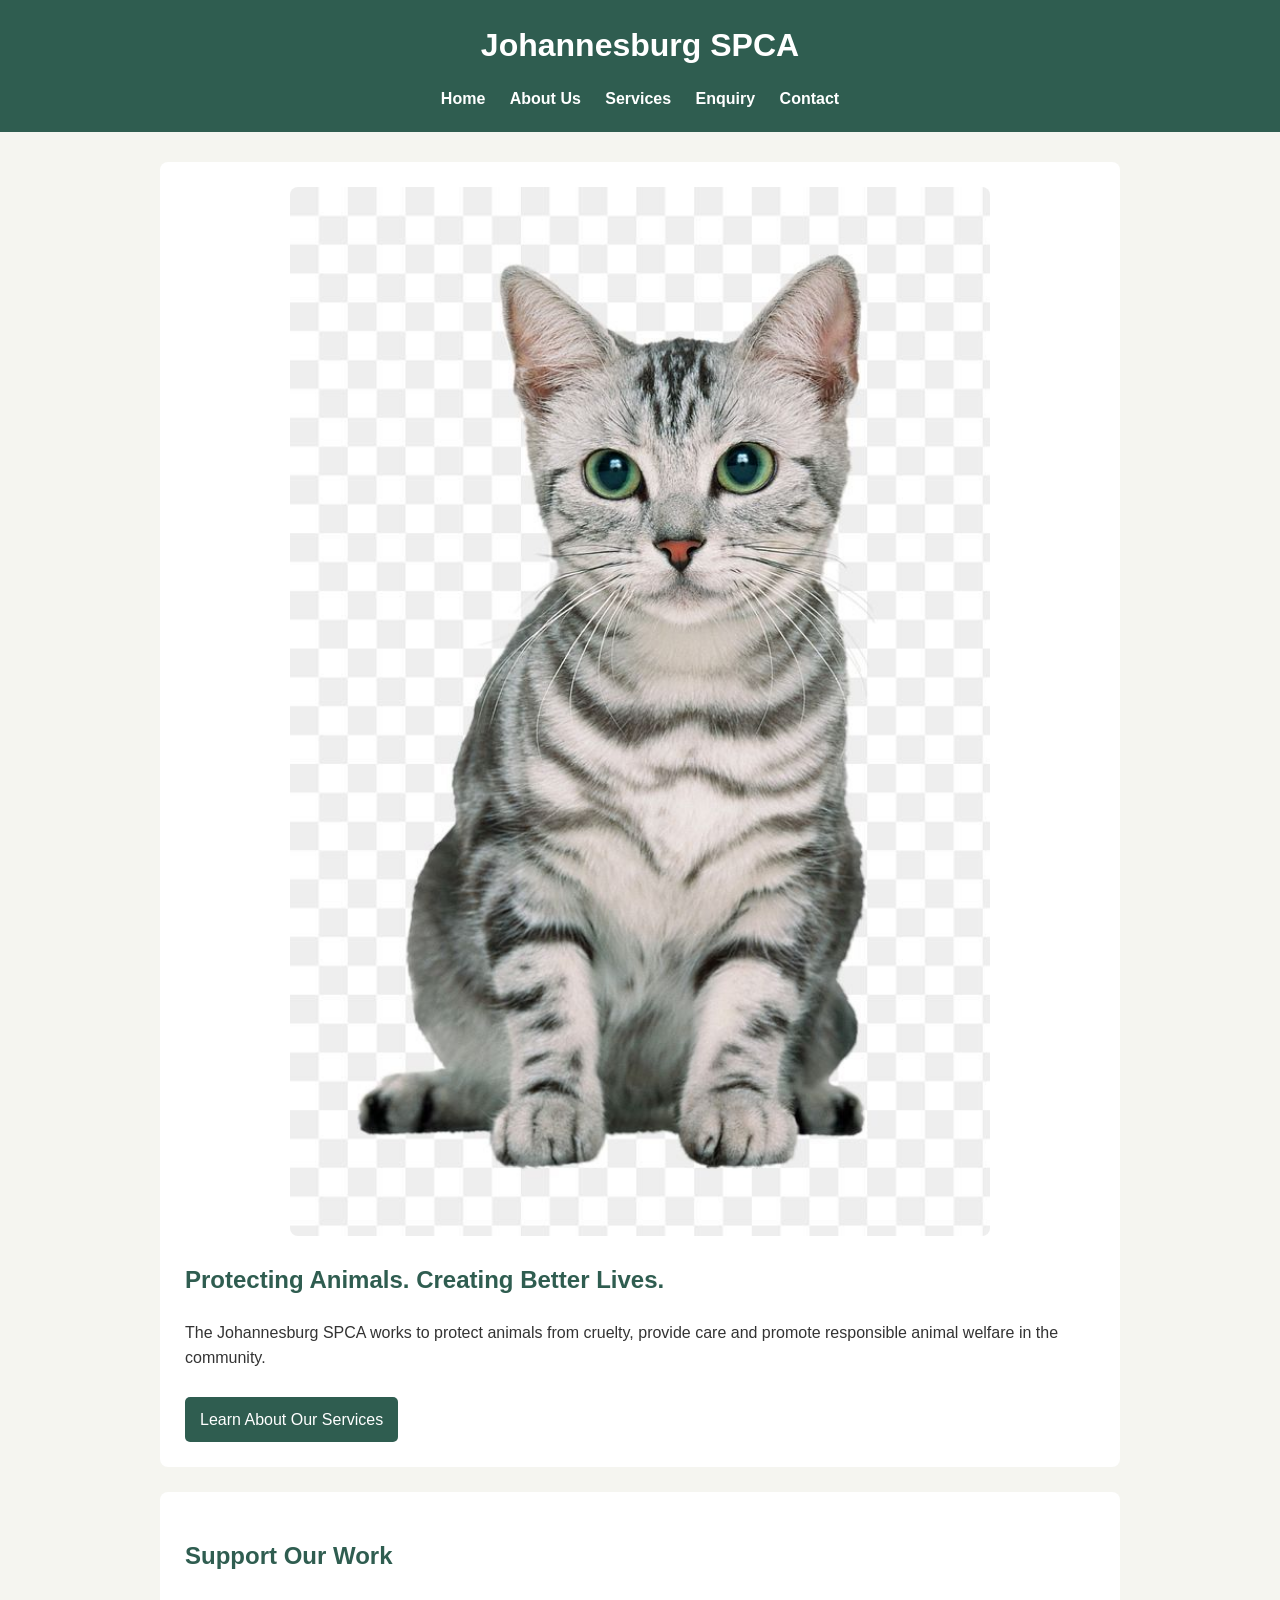
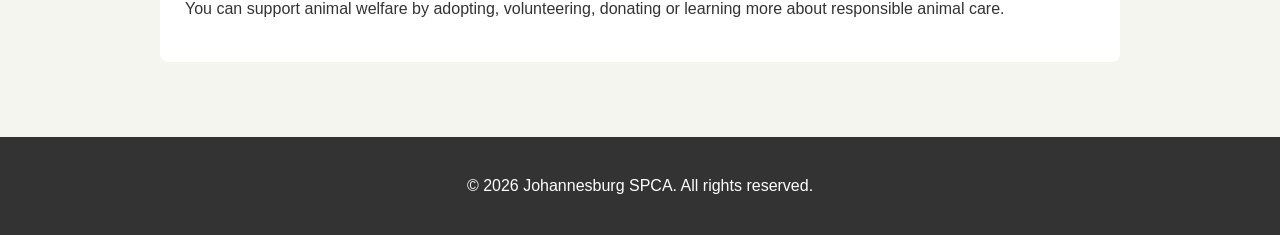
<file: index.html>
<!DOCTYPE html>
<html lang="en">
<head>
    <!-- Link to the website stylesheet -->
<link rel="stylesheet" href="css/style.css">
    <meta charset="UTF-8">
    <meta name="viewport" content="width=device-width, initial-scale=1.0">
    <title>Johannesburg SPCA  | Home</title>
</head>
<body>
    <body>

    <!-- Website header and navigation -->
    <header>
        <h1>Johannesburg SPCA</h1>

        <!-- Main navigation menu -->
        <nav>
            <a href="index.html">Home</a>
            <a href="about.html">About Us</a>
            <a href="services.html">Services</a>
            <a href="enquiry.html">Enquiry</a>
            <a href="contact.html">Contact</a>
        </nav>
    </header>

    <!-- Main homepage content -->
    <main>

        <!-- Introduction section -->
        <section>
            <!-- Hero image -->
<img src="images/hero.jpg"
     alt="Animal at the Johannesburg SPCA">
            <h2>Protecting Animals. Creating Better Lives.</h2>

            <p>
                The Johannesburg SPCA works to protect animals from cruelty,
                provide care and promote responsible animal welfare in the
                community.
            </p>

            <a href="services.html">Learn About Our Services</a>
        </section>

        <!-- Support section -->
        <section>
            <h2>Support Our Work</h2>

            <p>
                You can support animal welfare by adopting, volunteering,
                donating or learning more about responsible animal care.
            </p>
        </section>

    </main>

    <!-- Website footer -->
    <footer>
        <p>&copy; 2026 Johannesburg SPCA. All rights reserved.</p>
    </footer>

</body>
    
</body>
</html>
</file>
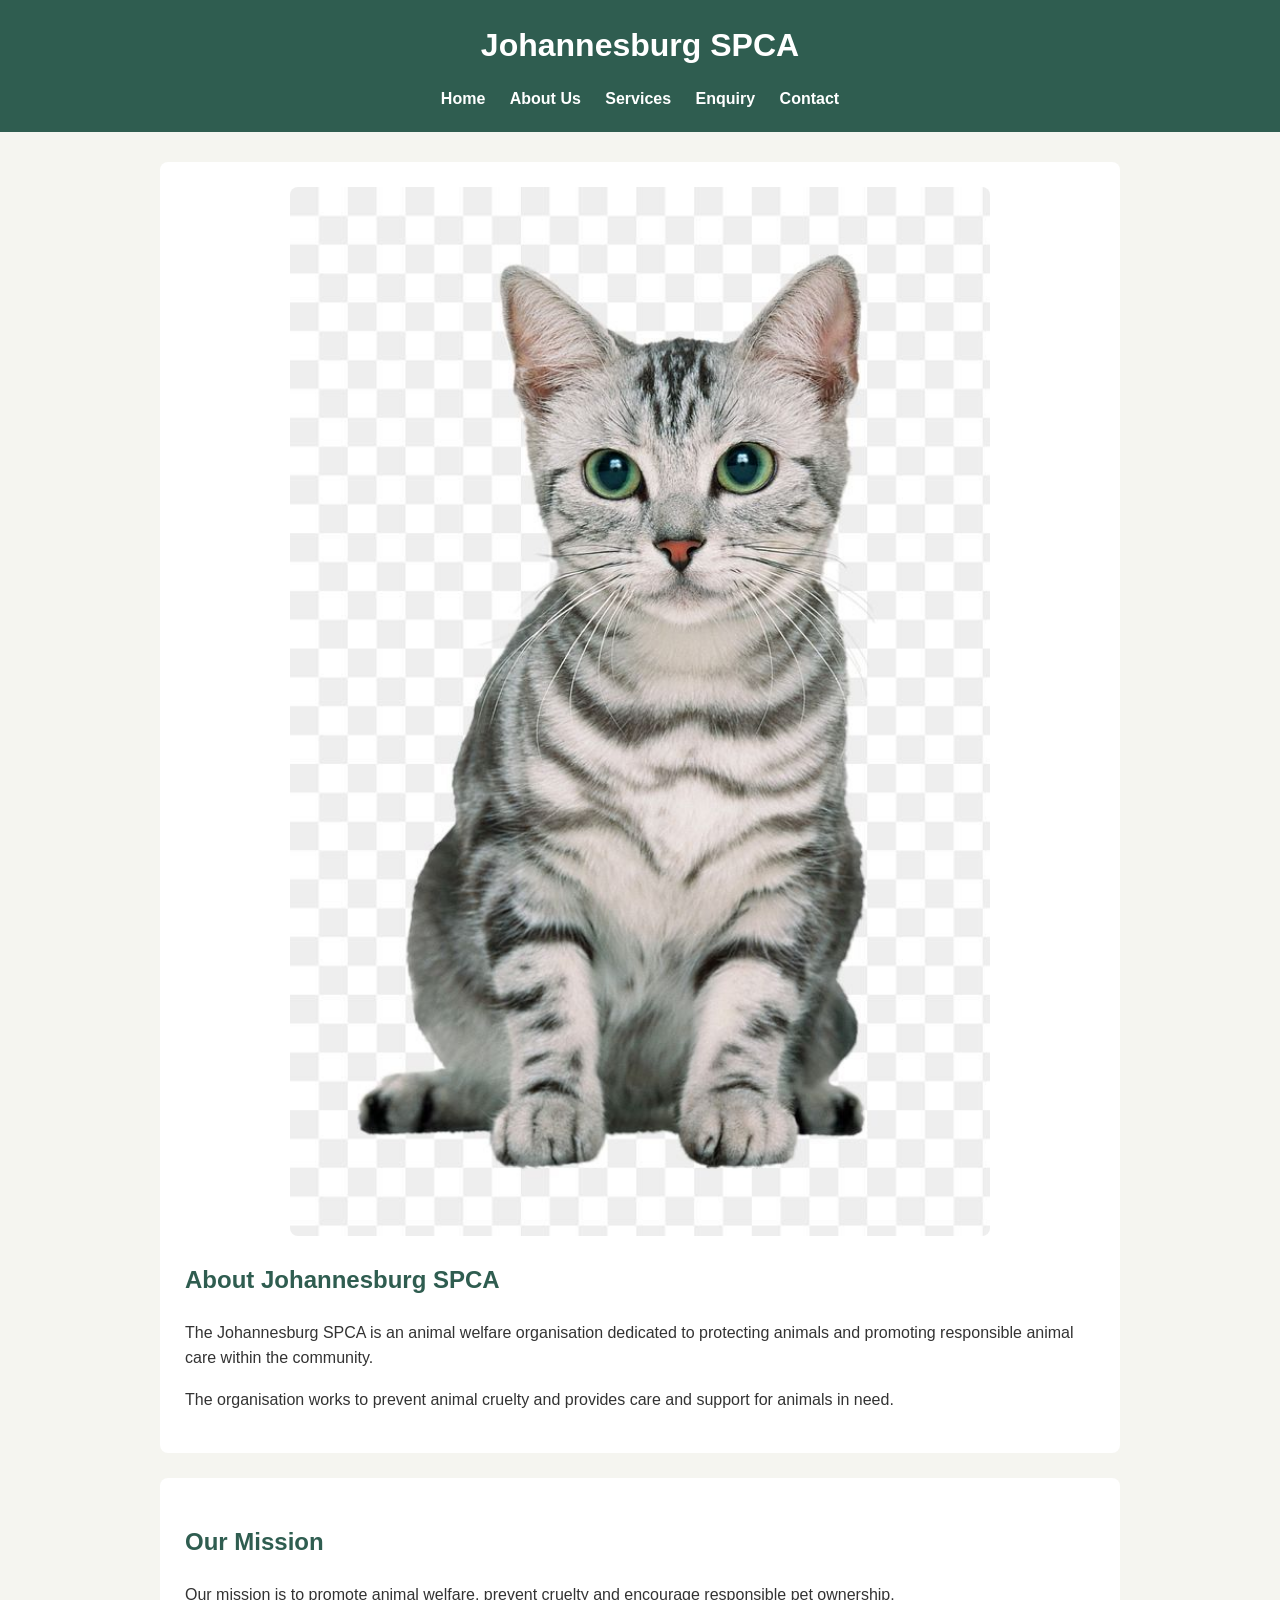
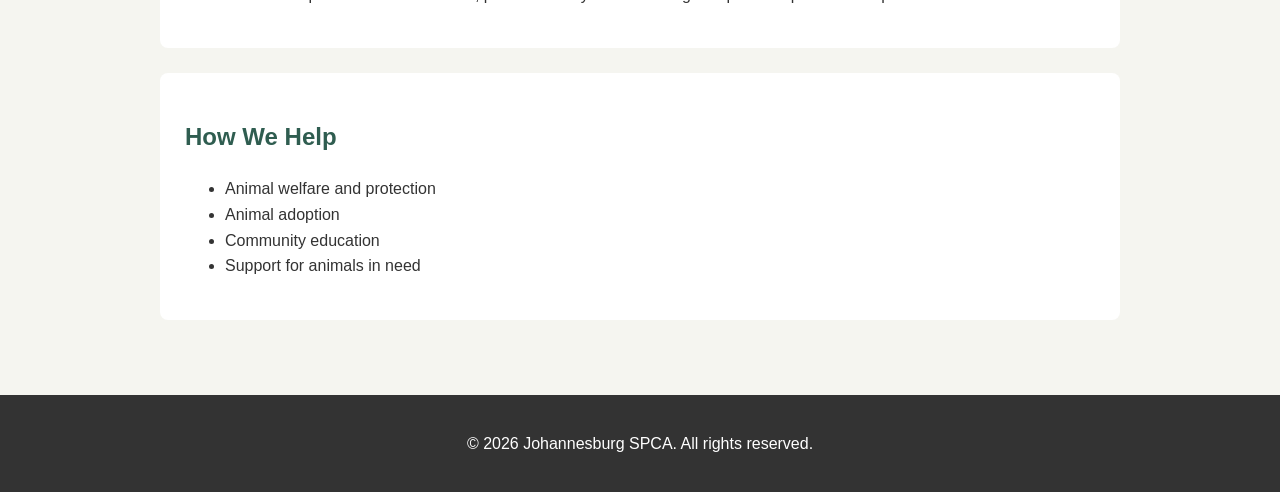
<file: about.html>
<!DOCTYPE html>
<html lang="en">
<head>
    <!-- Link to the website stylesheet -->
<link rel="stylesheet" href="css/style.css">
    <meta charset="UTF-8">
    <meta name="viewport" content="width=device-width, initial-scale=1.0">
    <title>Johannesburg SPCA  | About Us</title>
</head>
<body>
    <body>

    <!-- Website header and navigation -->
    <header>
        <h1>Johannesburg SPCA</h1>

        <!-- Main navigation menu -->
        <nav>
            <a href="index.html">Home</a>
            <a href="about.html">About Us</a>
            <a href="services.html">Services</a>
            <a href="enquiry.html">Enquiry</a>
            <a href="contact.html">Contact</a>
        </nav>
    </header>

    <!-- Main About Us content -->
    <main>

        <!-- Organisation introduction -->
        <section>
            <!-- About Us image -->
<img src="images/hero.jpg"
     alt="Animal cared for by the Johannesburg SPCA">
            <h2>About Johannesburg SPCA</h2>

            <p>
                The Johannesburg SPCA is an animal welfare organisation
                dedicated to protecting animals and promoting responsible
                animal care within the community.
            </p>

            <p>
                The organisation works to prevent animal cruelty and provides
                care and support for animals in need.
            </p>
        </section>

        <!-- Mission section -->
        <section>
            <h2>Our Mission</h2>

            <p>
                Our mission is to promote animal welfare, prevent cruelty
                and encourage responsible pet ownership.
            </p>
        </section>

        <!-- Community support section -->
        <section>
            <h2>How We Help</h2>

            <ul>
                <li>Animal welfare and protection</li>
                <li>Animal adoption</li>
                <li>Community education</li>
                <li>Support for animals in need</li>
            </ul>
        </section>

    </main>

    <!-- Website footer -->
    <footer>
        <p>&copy; 2026 Johannesburg SPCA. All rights reserved.</p>
    </footer>

</body>
    
</body>
</html>
</file>
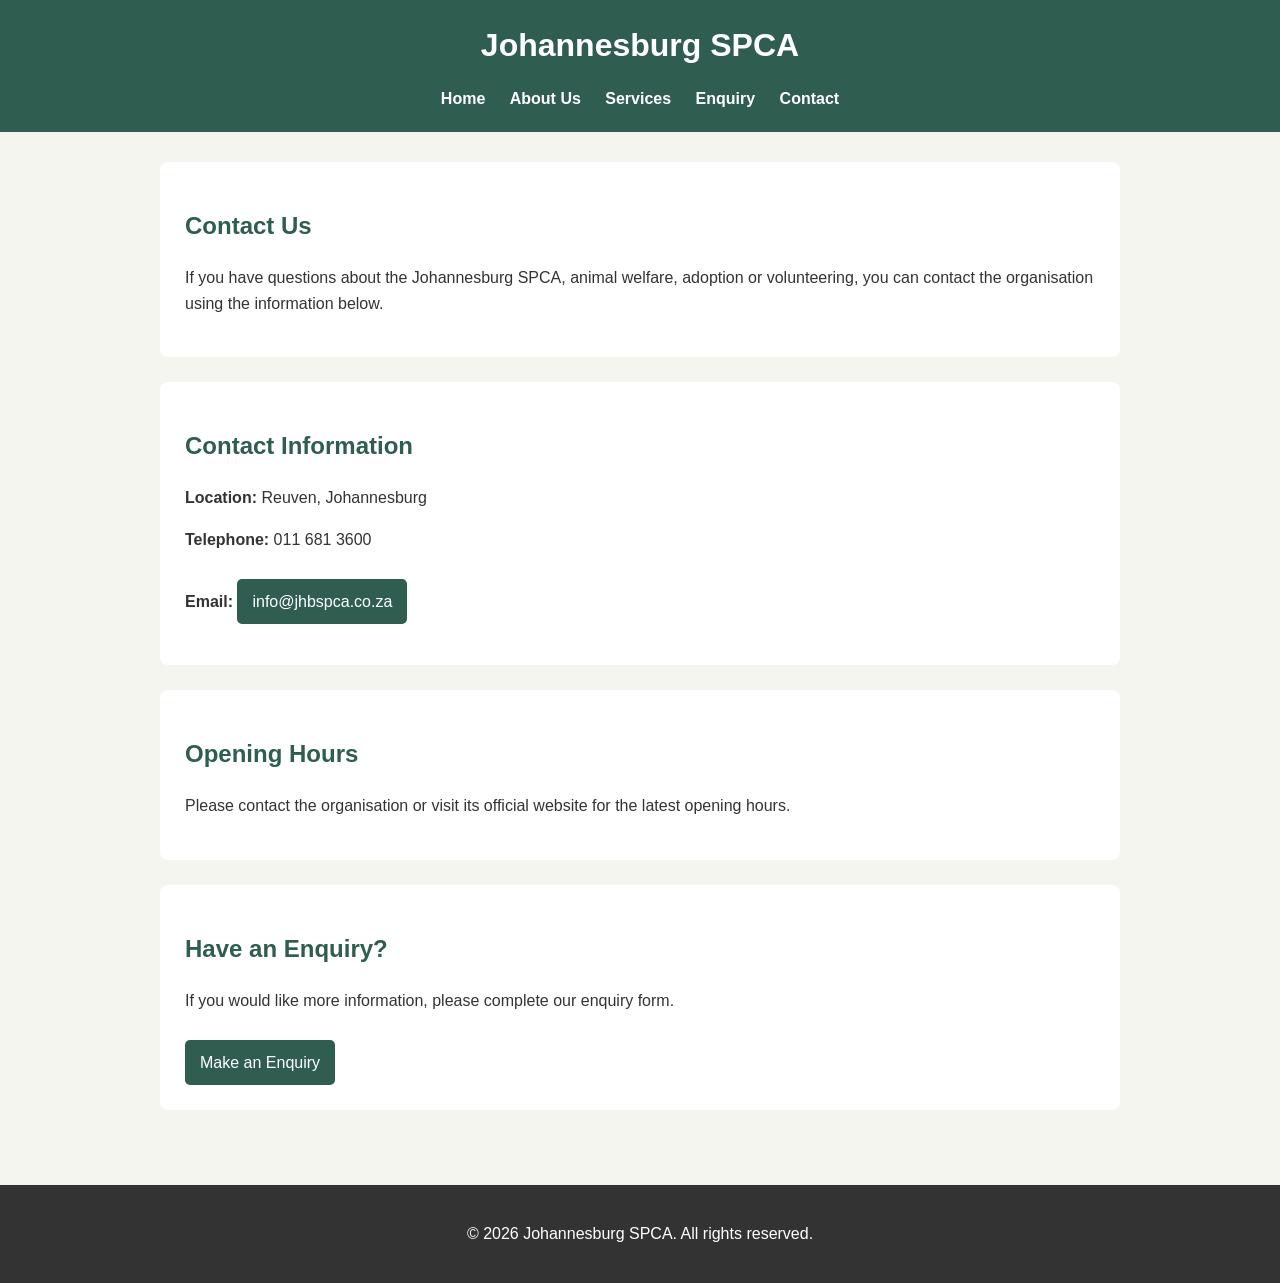
<file: contact.html>
<!DOCTYPE html>
<html lang="en">
<head>
    <!-- Link to the website stylesheet -->
<link rel="stylesheet" href="css/style.css">
    <meta charset="UTF-8">
    <meta name="viewport" content="width=device-width, initial-scale=1.0">
    <title>Johannesburg SPCA  | Contact</title>
</head>
<body>
    <body>

    <!-- Website header and navigation -->
    <header>
        <h1>Johannesburg SPCA</h1>

        <!-- Main navigation menu -->
        <nav>
            <a href="index.html">Home</a>
            <a href="about.html">About Us</a>
            <a href="services.html">Services</a>
            <a href="enquiry.html">Enquiry</a>
            <a href="contact.html">Contact</a>
        </nav>
    </header>

    <!-- Main contact content -->
    <main>

        <!-- Contact introduction -->
        <section>
            <h2>Contact Us</h2>

            <p>
                If you have questions about the Johannesburg SPCA,
                animal welfare, adoption or volunteering, you can
                contact the organisation using the information below.
            </p>
        </section>

        <!-- Contact details -->
        <section>
            <h2>Contact Information</h2>

            <p>
                <strong>Location:</strong> Reuven, Johannesburg
            </p>

            <p>
                <strong>Telephone:</strong> 011 681 3600
            </p>

            <p>
                <strong>Email:</strong>
                <a href="mailto:info@jhbspca.co.za">
                    info@jhbspca.co.za
                </a>
            </p>
        </section>

        <!-- Opening hours -->
        <section>
            <h2>Opening Hours</h2>

            <p>
                Please contact the organisation or visit its official
                website for the latest opening hours.
            </p>
        </section>

        <!-- Call to action -->
        <section>
            <h2>Have an Enquiry?</h2>

            <p>
                If you would like more information, please complete
                our enquiry form.
            </p>

            <a href="enquiry.html">Make an Enquiry</a>
        </section>

    </main>

    <!-- Website footer -->
    <footer>
        <p>&copy; 2026 Johannesburg SPCA. All rights reserved.</p>
    </footer>

</body>
    
</body>
</html>
</file>
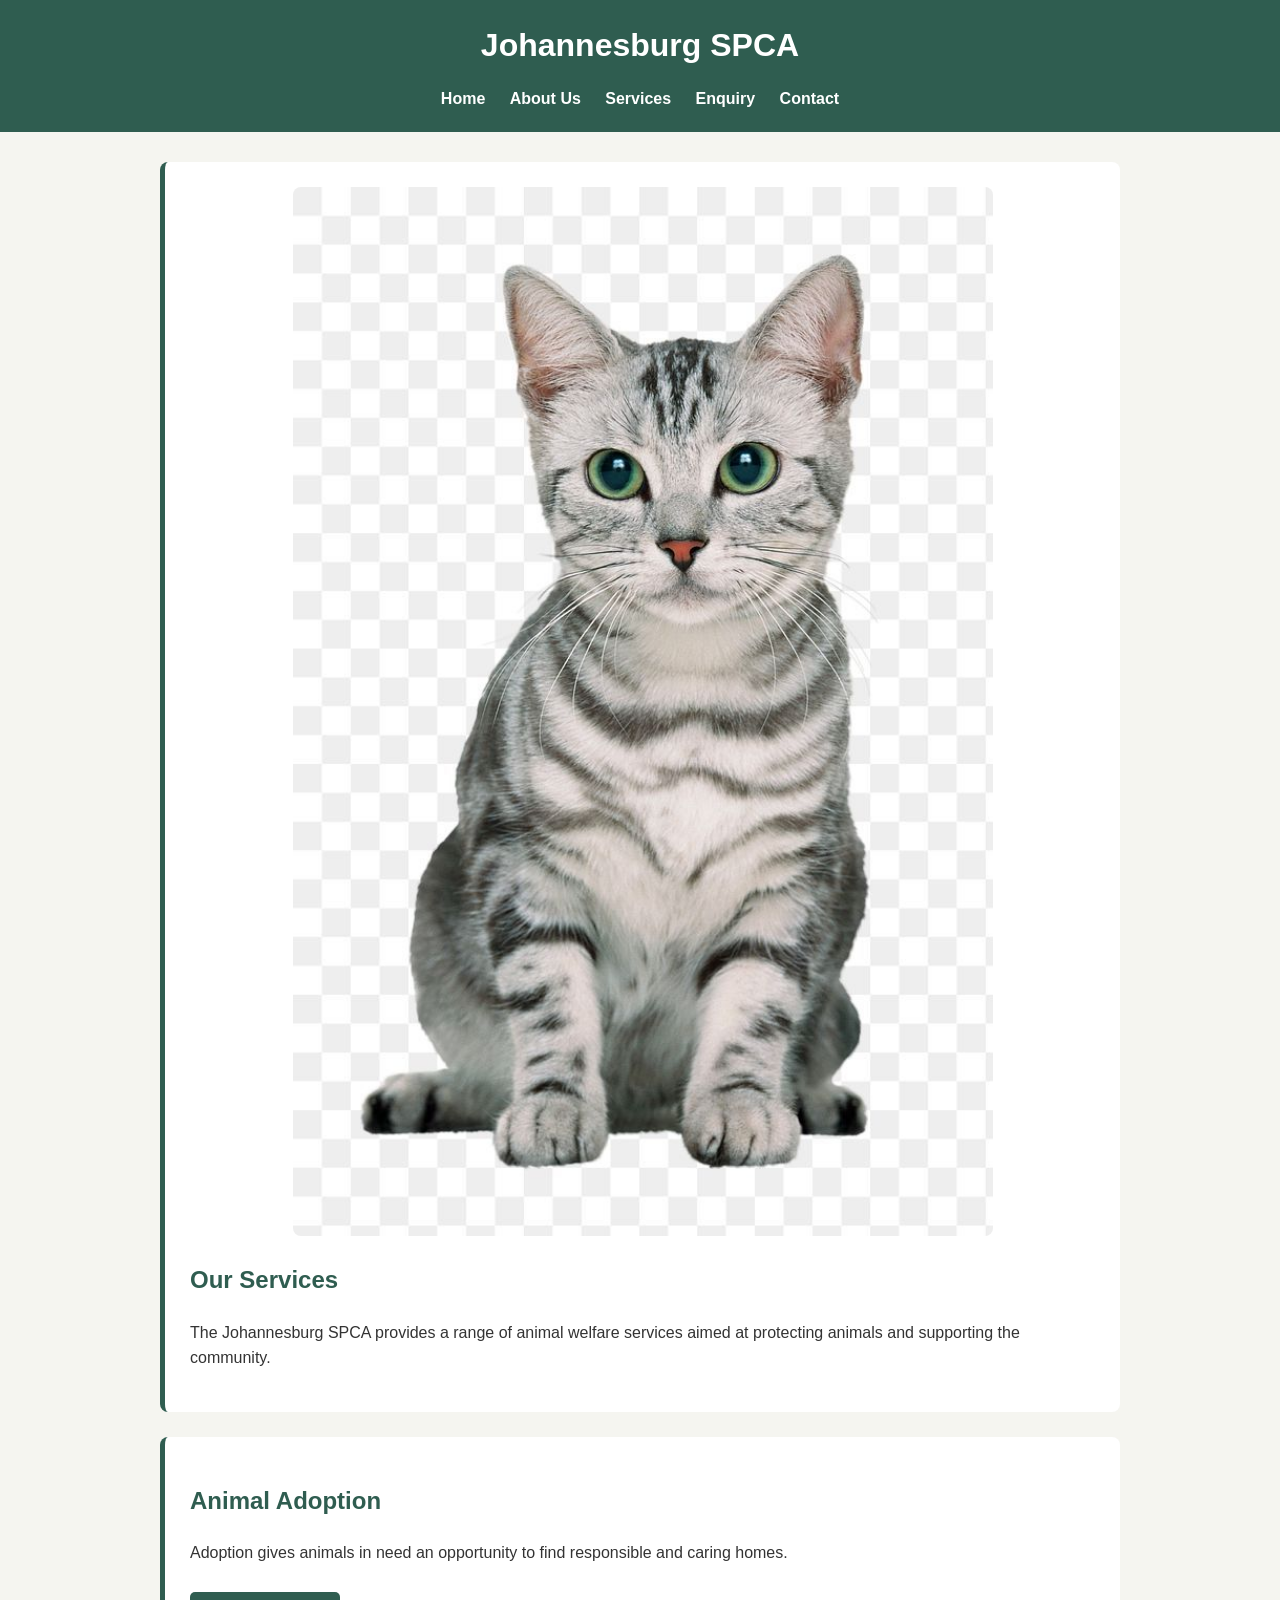
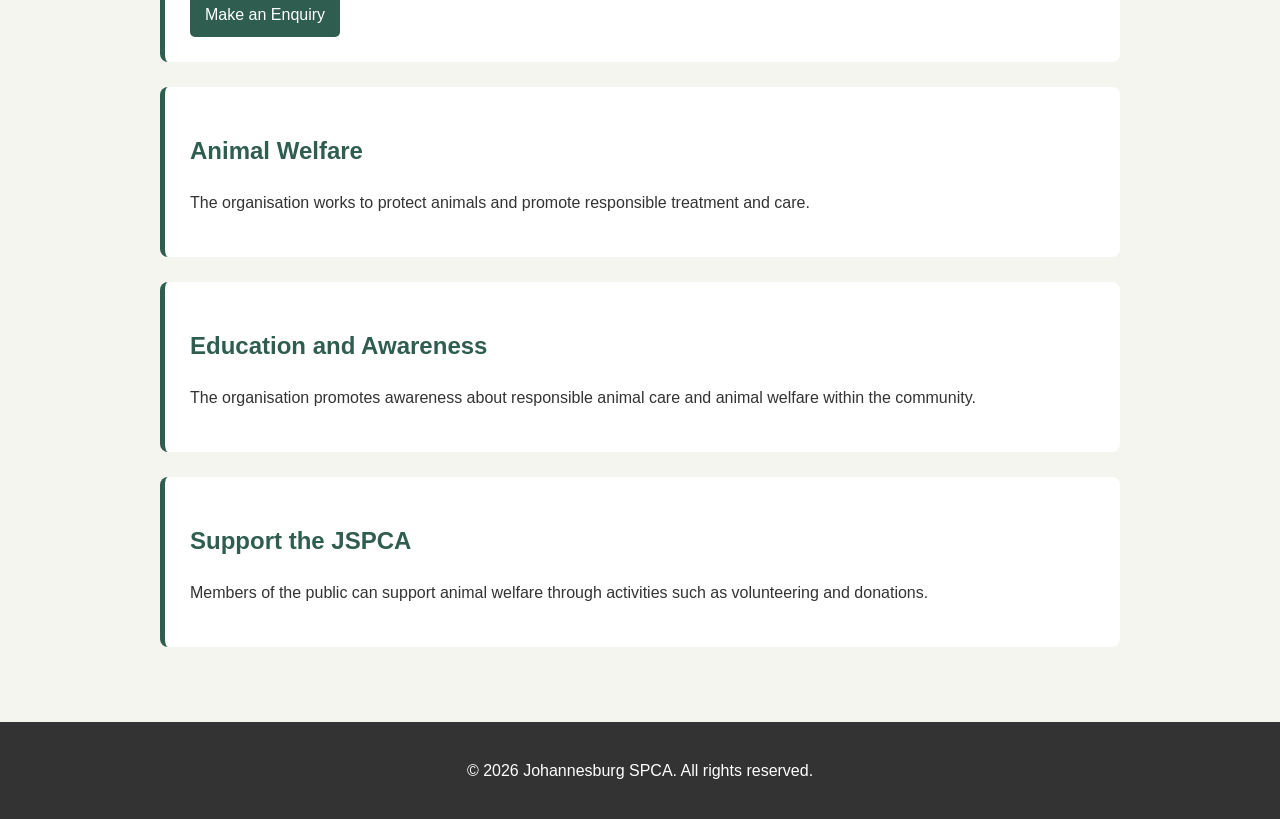
<file: services.html>
<!DOCTYPE html>
<html lang="en">
<head>
    <!-- Link to the website stylesheet -->
<link rel="stylesheet" href="css/style.css">
    <meta charset="UTF-8">
    <meta name="viewport" content="width=device-width, initial-scale=1.0">
    <title>Johannesburg SPCA  | Services</title>
</head>
<body>
    <body>

    <!-- Website header and navigation -->
    <header>
        <h1>Johannesburg SPCA</h1>

        <!-- Main navigation menu -->
        <nav>
            <a href="index.html">Home</a>
            <a href="about.html">About Us</a>
            <a href="services.html">Services</a>
            <a href="enquiry.html">Enquiry</a>
            <a href="contact.html">Contact</a>
        </nav>
    </header>

    <!-- Main services content -->
    <main>

        <!-- Services introduction -->
        <section class="service-card">
            <!-- Services page image -->
<img src="images/hero.jpg"
     alt="Animal receiving care and support">
            <h2>Our Services</h2>

            <p>
                The Johannesburg SPCA provides a range of animal welfare
                services aimed at protecting animals and supporting the
                community.
            </p>
        </section>

        <!-- Adoption service -->
        <section class="service-card">
            <h2>Animal Adoption</h2>

            <p>
                Adoption gives animals in need an opportunity to find
                responsible and caring homes.
            </p>

            <a href="enquiry.html">Make an Enquiry</a>
        </section>

        <!-- Animal welfare service -->
        <section class="service-card">
            <h2>Animal Welfare</h2>

            <p>
                The organisation works to protect animals and promote
                responsible treatment and care.
            </p>
        </section>

        <!-- Education service -->
        <section class="service-card">
            <h2>Education and Awareness</h2>

            <p>
                The organisation promotes awareness about responsible
                animal care and animal welfare within the community.
            </p>
        </section>

        <!-- Volunteer and donation support -->
        <section class="service-card">
            <h2>Support the JSPCA</h2>

            <p>
                Members of the public can support animal welfare through
                activities such as volunteering and donations.
            </p>
        </section>

    </main>

    <!-- Website footer -->
    <footer>
        <p>&copy; 2026 Johannesburg SPCA. All rights reserved.</p>
    </footer>

</body>
    
</body>
</html>
</file>
<file: css/style.css>
/* =========================================
   JOHANNESBURG SPCA WEBSITE STYLES
   ========================================= */

/* Basic page settings */
* {
    box-sizing: border-box;
}

body {
    margin: 0;
    font-family: Arial, sans-serif;
    line-height: 1.6;
    background-color: #f5f5f0;
    color: #333333;
}

/* =========================================
   HEADER AND NAVIGATION
   ========================================= */

header {
    background-color: #2f5d50;
    color: white;
    padding: 20px;
    text-align: center;
}

header h1 {
    margin: 0 0 15px;
}

/* Navigation menu */
nav a {
    color: white;
    text-decoration: none;
    margin: 0 10px;
    font-weight: bold;
}

nav a:hover {
    text-decoration: underline;
}

/* =========================================
   MAIN CONTENT
   ========================================= */

main {
    max-width: 1000px;
    margin: auto;
    padding: 30px 20px;
}

section {
    background-color: white;
    margin-bottom: 25px;
    padding: 25px;
    border-radius: 8px;
}

h2 {
    color: #2f5d50;
}

/* Links and buttons */
a {
    color: #2f5d50;
}

section a {
    display: inline-block;
    margin-top: 10px;
    padding: 10px 15px;
    background-color: #2f5d50;
    color: white;
    text-decoration: none;
    border-radius: 5px;
}

section a:hover {
    background-color: #23483e;
}

/* =========================================
   ENQUIRY FORM
   ========================================= */

form {
    max-width: 600px;
}

label {
    font-weight: bold;
}

input,
select,
textarea {
    width: 100%;
    padding: 10px;
    margin-top: 5px;
    border: 1px solid #cccccc;
    border-radius: 5px;
    font-family: Arial, sans-serif;
}

button {
    padding: 12px 20px;
    background-color: #2f5d50;
    color: white;
    border: none;
    border-radius: 5px;
    cursor: pointer;
    font-weight: bold;
}

button:hover {
    background-color: #23483e;
}

/* =========================================
   FOOTER
   ========================================= */

footer {
    background-color: #333333;
    color: white;
    text-align: center;
    padding: 20px;
    margin-top: 20px;
}

/* =========================================
   MOBILE RESPONSIVE DESIGN
   ========================================= */

@media (max-width: 600px) {

    header {
        padding: 15px;
    }

    nav a {
        display: block;
        margin: 8px 0;
    }

    main {
        padding: 20px 10px;
    }

    section {
        padding: 20px;
    }
}
/* =========================================
   HOMEPAGE HERO IMAGE
   ========================================= */

main img {
    width: 100%;
    max-width: 700px;
    height: auto;
    display: block;
    margin: 0 auto 25px;
    border-radius: 8px;
}
/* =========================================
   SERVICE CARDS
   ========================================= */

.service-card {
    border-left: 5px solid #2f5d50;
    transition: transform 0.2s ease;
}

.service-card:hover {
    transform: translateY(-3px);
}
/* =========================================
   SERVICE CARDS
   ========================================= */

.service-card {
    border-left: 5px solid #2f5d50;
    transition: transform 0.2s ease;
}

.service-card:hover {
    transform: translateY(-3px);
}
/* =========================================
   MOBILE RESPONSIVE DESIGN
   ========================================= */

@media (max-width: 600px) {

    /* Make the navigation easier to use on phones */
    nav a {
        display: block;
        margin: 10px 0;
    }

    /* Reduce spacing on smaller screens */
    main {
        padding: 15px;
    }

    section {
        padding: 18px;
    }

    /* Make images fit smaller screens */
    main img {
        width: 100%;
        height: auto;
    }

    /* Make form fields fit the screen */
    input,
    select,
    textarea {
        width: 100%;
    }

    /* Make headings slightly smaller */
    h1 {
        font-size: 28px;
    }

    h2 {
        font-size: 22px;
    }
}
</file>
